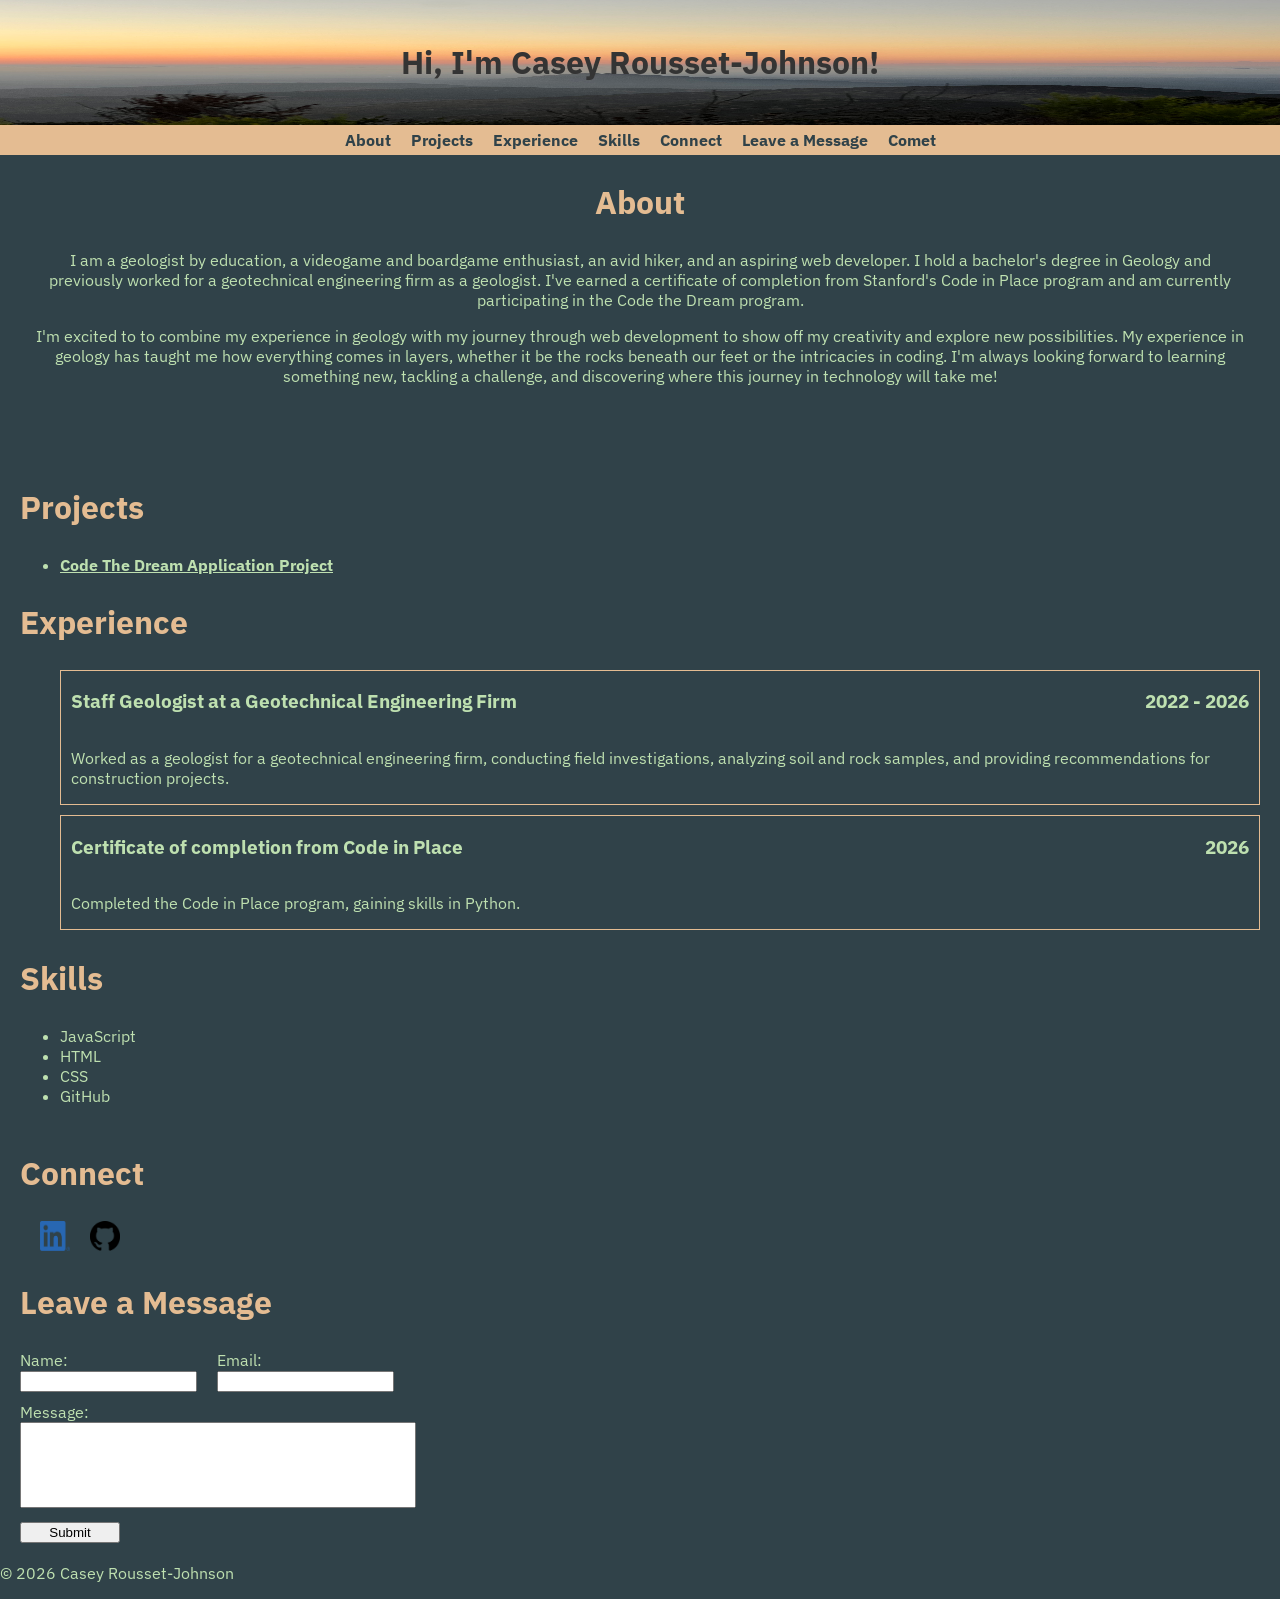
<file: index.html>
<!DOCTYPE html>
<html>
<head>
    <title>Casey Rousset-Johnson's Portfolio</title>
    <meta charset="UTF-8"> 
    <meta name="keywords" content="HTML, Portfolio, Lesson 5">

    <!-- Link to CSS Sheet -->
    <link rel="stylesheet" href="css/index.css">

    <!-- IBM Plex from Google Fonts -->
    <link rel="preconnect" href="https://fonts.googleapis.com">
    <link rel="preconnect" href="https://fonts.gstatic.com" crossorigin>
    <link href="https://fonts.googleapis.com/css2?family=IBM+Plex+Sans:ital,wght@0,100..700;1,100..700&display=swap" rel="stylesheet">

    <link rel="icon" href="images/comet-bullet-point.png">
</head>

<body>
    <!-- Header with name -->

    <header> 
        <h1>Hi, I'm Casey Rousset-Johnson!</h1>
    </header>

    <!-- Navigation Bar -->
    <nav>
        <ul>
            <li><a href="#About">About</a></li>
            <li><a href="#Projects">Projects</a></li>
            <li><a href="#Experience">Experience</a></li>
            <li><a href="#Skills">Skills</a></li>
            <li><a href="#Connect">Connect</a></li>
            <li><a href="#submit_message">Leave a Message</a></li>
            <li><a href="comet.html" target="_blank" rel="noopener noreferrer">Comet</a></li>
        </ul>
    </nav>

    <!-- About Section using id selector -->
    <section id="About">
        <h2>About</h2>
        <p>I am a geologist by education, a videogame and boardgame enthusiast, an avid hiker, and an aspiring web developer. I hold a bachelor's degree in Geology and previously worked for a geotechnical engineering firm as a geologist. I've earned a certificate of completion from Stanford's Code in Place program and am currently participating in the Code the Dream program.</p>
        <P>I'm excited to to combine my experience in geology with my journey through web development to show off my creativity and explore new possibilities. My experience in geology has taught me how everything comes in layers, whether it be the rocks beneath our feet or the intricacies in coding. I'm always looking forward to learning something new, tackling a challenge, and discovering where this journey in technology will take me!</p>
    </section>

    <!-- Projects Section using id selector -->
    <section id="Projects">
        <h2>Projects</h2>
        <ul>
            <li><a href="frog.html" target="_blank" rel="noopener noreferrer">Code The Dream Application Project</a></li> 
        </ul>
    </section>

    <!-- Experience Section using id selector -->
    <section id="Experience">
        <h2>Experience</h2>
        <ul>
            <li>
                <div class="experience-title">
                    <h3>Staff Geologist at a Geotechnical Engineering Firm</h3>
                    <h3>2022 - 2026</h3>
                </div>
                <p>Worked as a geologist for a geotechnical engineering firm, conducting field investigations, analyzing soil and rock samples, and providing recommendations for construction projects.</p>
            </li>
            <li>
                <div class="experience-title">
                    <h3>Certificate of completion from Code in Place</h3>
                    <h3>2026</h3>
                </div>
                <p>Completed the Code in Place program, gaining skills in Python.</p>
            </li>
        </ul>
    </section>

    <!-- Skills Section using id selector -->
    <section id="Skills">
        <h2>Skills</h2>
        <ul></ul>
    </section>

    <!-- Connect Section using id selector -->
    <section id="Connect">
        <h2>Connect</h2>
        <ul>
            <li><a href="https://www.linkedin.com/in/caseyfrj/">
                <img src="./images/LI-In-Bug.png" alt="LinkedIn logo" width="30" height="30">
            </a></li>
            <li><a href="https://github.com/caseyrousset">
                <img src="./images/GitHub_Invertocat_Black.png" alt="GitHub logo" width="30" height="30">
            </a></li>
        </ul>
    </section>


<!-- ASYNC AND PROMISE ASSIGNMENT: LEAVE A MESSAGE -->
    <section id="submit_message">
        <!-- Header for messages -->
        <h2>Leave a Message</h2>

        <!-- Message form with inputs -->
        <form name="leave_message">

            <!-- input element is a void tag! -->
            <!-- Required attribute is a boolean set to true -->
            <div>
                <label>Name:
                    <br>
                    <input type="text" name="usersName" required> 
                </label>

                <br>

                <label>Email:
                    <br>
                    <input type="email" name="usersEmail" required>
                </label>
            </div>

            <!-- Text area element  -->
            <label>Message:
                <br>
                <textarea name="usersMessage" required></textarea>
            </label>

            <!-- Button Element -->
            <button type="submit">Submit</button>
        </form>
    </section>

 <!-- ASYNC AND PROMISE ASSIGNMENT: Message List -->   
    <section id="Messages">
        <h2>Messages</h2>
        <ul></ul>
    </section>

    <script src="js/index.js"></script>
</body>
</html>
</file>
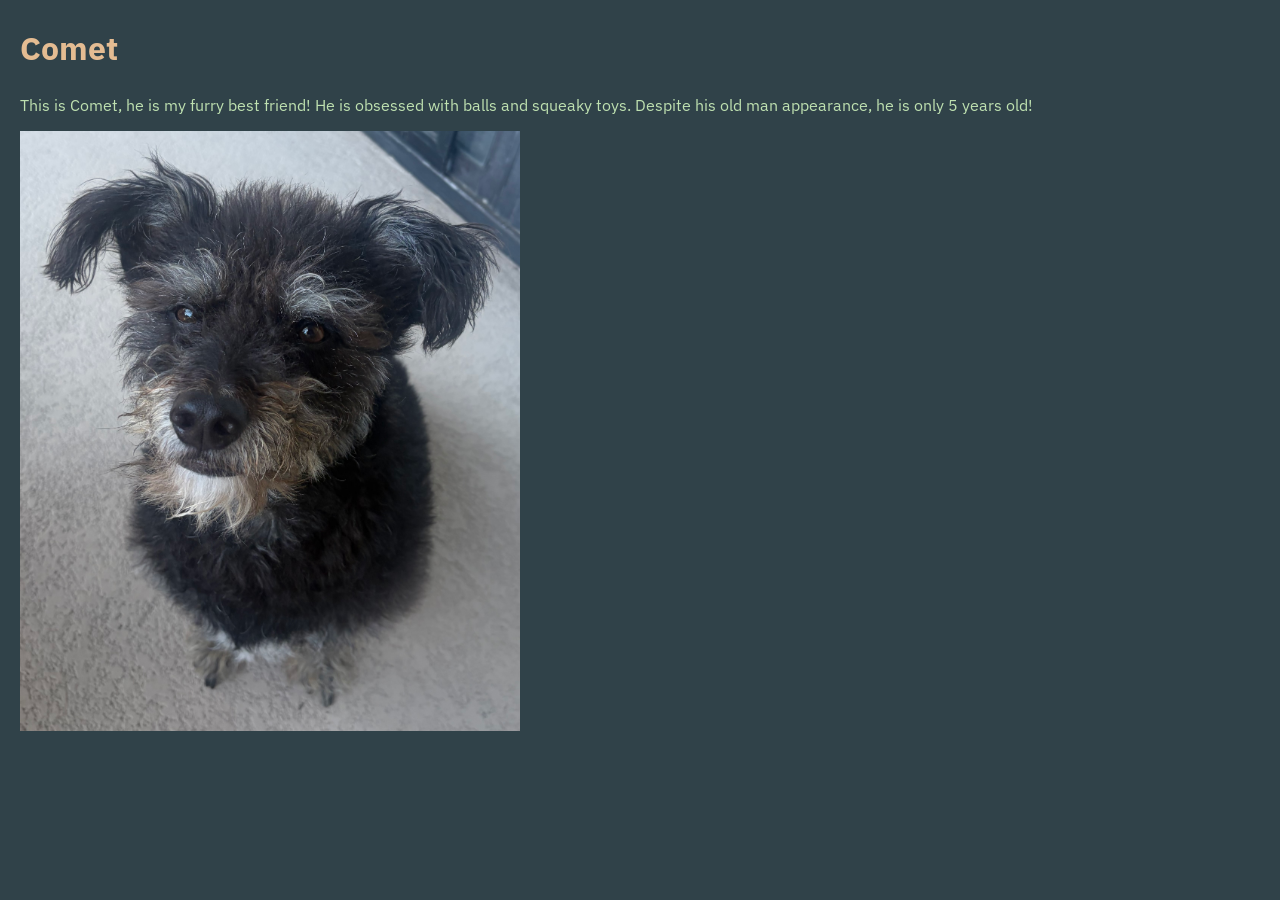
<file: comet.html>
<!DOCTYPE html>
<html lang="en">
<head>
    <meta charset="UTF-8">
    <meta name="comet" content="Comet, additional info">
    <title>Comet</title>

    <!-- Link to CSS Sheet -->
    <link rel="stylesheet" href="css/index.css">

    <!-- IBM Plex from Google Fonts -->
     <link rel="preconnect" href="https://fonts.googleapis.com">
    <link rel="preconnect" href="https://fonts.gstatic.com" crossorigin>
    <link href="https://fonts.googleapis.com/css2?family=IBM+Plex+Sans:ital,wght@0,100..700;1,100..700&display=swap" rel="stylesheet">
</head>
<body>
    <section id="Comet">
        <h2>Comet</h2>
        <p> This is Comet, he is my furry best friend! He is obsessed with balls and squeaky toys. Despite his old man appearance, he is only 5 years old! </p>
        <img src="./images/Comet.jpg" alt="Comet, a small black dog sitting and looking at the camera" width="500" height="600">
    </section>
    <footer></footer>
    <script src="./js/index.js"></script>
</body>
</html>
</file>
<file: css/index.css>
/* CSS for Casey Rousset-Johnson's Portfolio */

/* =============== General Styles =============== */
body {
    background-color: #304249;
    color: #bee0b0;
    margin: 0;

    /* Font from Google Fonts */
    font-family: 'IBM Plex Sans', sans-serif;
    
    /* font,size, weight of headings */
    h2 {
        font-size: 2em;
        font-weight: bold;
        color: #e4bc92;
    }

} 

/* ============================== MAIN PAGE ==============================  */

/* =============== Navigation Bar Styles =============== */
nav {
    background-color: #e4bc92;
    /* sticky based on optional challenge */
    position: sticky;
    top: 0;
}

/* Make nav bar horizontal, remove bullets, and put spaces between list items */
nav ul {
    list-style: none;
    display: flex;
    /* took me a while to figure out how to center the items and put space between them */
    justify-content: center;
    gap: 20px;
    
    margin: 0;
    padding: 5px;
}

/* Link styles in Nav Bar */
nav ul li a {
    /* remove underline from links and make text easier to read*/
    text-decoration: none;
    color: #304249;
    font-weight: bold;
}

/* =============== Header Styles =============== */
header {
    background-image: url("../images/Mountain.jpeg");
    background-size: 100% 100%;
    background-repeat: no-repeat;
    background-position: center;

    /* background-color: #0e8fc6; */
    color: rgb(52, 52, 52);
    padding: 20px;
    text-align: center;
}

/* =============== Section Styles =============== */
/* spacing added between sections and edges of page */
section {
    margin: 20px;
}

/* Changed the bullets to small images of Comet */
/* #Projects,
#Experience,
#Skills
{
    list-style-image: url("../images/comet-bullet-point.png");
} */

/* =============== About Styles =============== */
#About {
    /* Alignment and content changes to about section */
    width: 95%;
    margin: 0 auto 100px;
    text-align: center;
}



/* =============== Project Styles ===============  */

ul li a {
    /* remove underline from links and make text easier to read*/
    color: #bee0b0;
    font-weight: bold;
}

/* =============== Experience Styles ===============  */

/* Useed flexbox and justify-content to align job titles and dates at the opposit ends of the page */

#Experience ul li {
    list-style: none;
    border: 1px #e4bc92 solid;
    padding: 0 10px;
    margin-bottom: 10px;
}

.experience-title {
    display: flex;
    justify-content: space-between;
}

/* =============== Skills Styles ===============  */

#Skills ul{
    display: flex;
    flex-direction: column;
    flex-wrap: wrap;
    height: 100px;
    width: fit-content;
    column-gap: 100px;

    /* display: grid;
    grid-template-columns: repeat(2, 1fr);
    grid-template-rows: auto; */
}

/* =============== Connect Styles ===============  */

/* removed bullet points and displayed logos horizontally */
#Connect ul{
    list-style: none;
    padding-left: 20px;
    gap: 20px;
    display: flex;
}

/* =============== Message Styles =============== */

#submit_message {
    max-width: 80%;
    border-radius: 8px;
    /* background-color: #3e4a47; */
    text-align: left;
}

#submit_message form {
    display: flex;
    flex-direction: column;
    gap: 10px;
}

#submit_message form div {
    display: flex;
    gap: 10px;
}

#submit_message textarea {
    resize: none;
    min-height: 80px;
    max-height: 300px;
    min-width: 390px;
}

#Messages ul {
    list-style: none;
    display: flex;
    flex-direction: column;
    gap: 20px;
}

#submit_message form button {
    max-width: 100px;
}

/* TEST */
.messageText {
    color: aliceblue;
}
/* ============================== Comet Page ============================== */

/* ============================== Raining Frogs Page ============================== */
</file>
